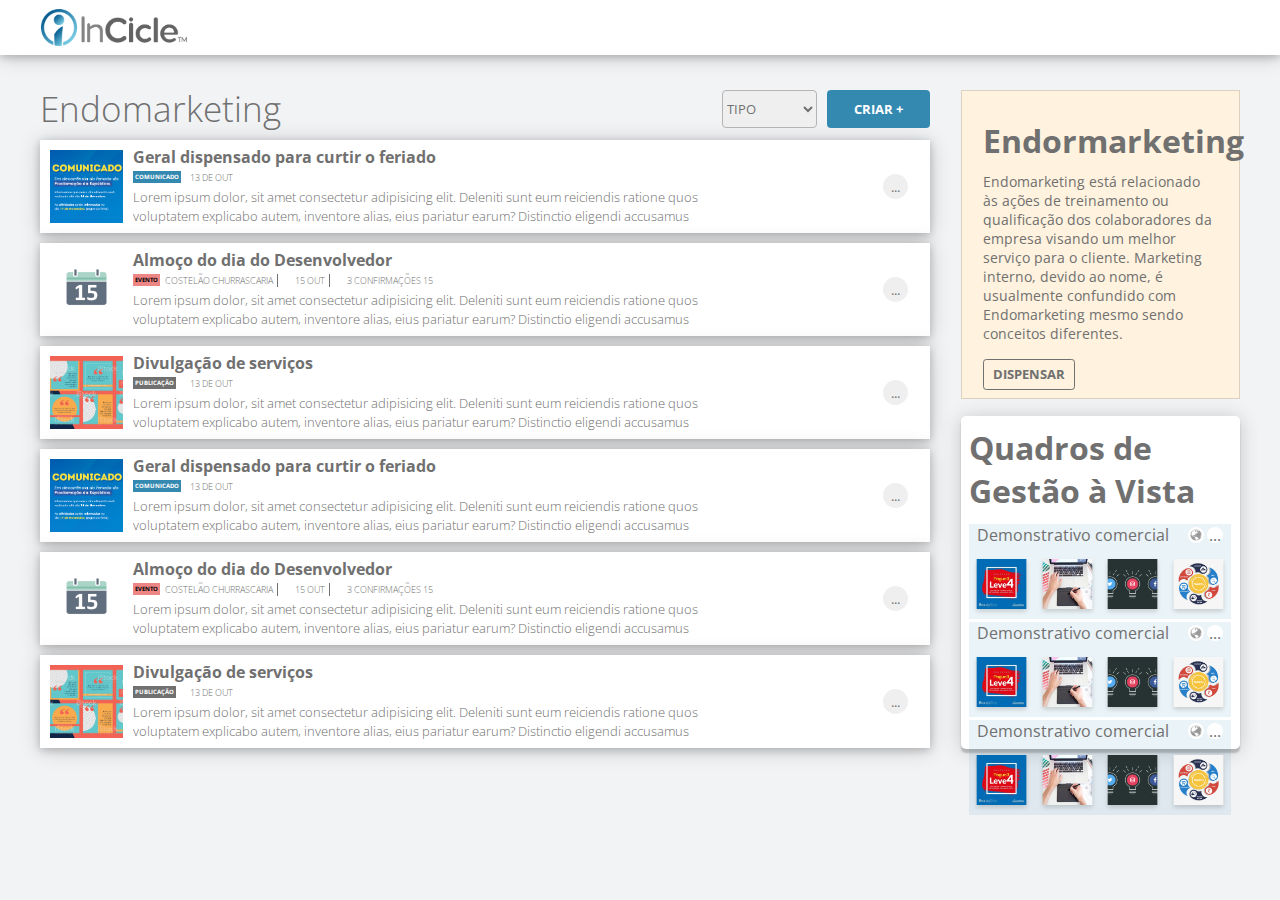
<file: src/pages/index.html>
<!DOCTYPE html>
<html lang="pt-BR">

<head>
    <meta charset="UTF-8">
    <meta http-equiv="X-UA-Compatible" content="IE=edge">
    <meta name="viewport" content="width=device-width, initial-scale=1.0">
    <link rel="stylesheet" href="../styles/index.css">
    <link rel="preconnect" href="https://fonts.googleapis.com">
    <link rel="preconnect" href="https://fonts.gstatic.com" crossorigin>
    <link href="https://fonts.googleapis.com/css2?family=Open+Sans:wght@300;400;700&display=swap" rel="stylesheet">
    <title>endomarketing</title>
</head>

<body>
    <header class="header">
        <img src="../../public/logo.png" alt="" srcset="">
    </header>

    <main id="principal">
        <section class="firstPage">
            <div class="endomarketing">
                <p class="letter">Endomarketing</p>
                <div class="propertyInside">
                    <select>
                        <option value="type">tipo</option>
                        <option value="comunication">Comunicação</option>
                        <option value="summeet">Evento</option>
                        <option value="Publication">Publicação</option>
                    </select>
                    <button class="buttonCreat">CRIAR +</button>
                </div>
            </div>
            <article class="activity">
                <ul>
                    <li class="list">
                        <span class="leftProperty">
                            <img src="../../public/img_act/1_COMUNICADO.png" alt="Comunicado" srcset="">
                            <span class="text">
                                <h1 class="title">Geral dispensado para curtir o feriado</h1>
                                <span class="comunicado">
                                    <p>Comunicado</p>
                                    <p>13 de out</p>
                                </span>
                                <p class="longtext">Lorem ipsum dolor, sit amet consectetur adipisicing elit. Deleniti
                                    sunt eum
                                    reiciendis ratione quos voluptatem explicabo autem, inventore alias, eius pariatur
                                    earum? Distinctio eligendi accusamus consectetur ducimus minus voluptas asperiores.
                                </p>
                            </span>
                        </span>
                        <span class="button">
                            <button class="more1">...</button>
                        </span>
                    </li>
                    <li class="list">
                        <span class="leftProperty">
                            <img src="../../public/img_act/2_evento.png" alt="Comunicado" srcset="">
                            <span class="text">
                                <h1 class="title">Almoço do dia do Desenvolvedor</h1>
                                <div class="Smalltext">
                                    <span class="event">
                                        <p>Evento</p>
                                        <p>COSTELÃO CHURRASCARIA</p>
                                    </span>
                                    <p>15 OUT</p>
                                    <p>3 confirmações 15</p>
                                </div>
                                <p class="longtext">Lorem ipsum dolor, sit amet consectetur adipisicing elit. Deleniti
                                    sunt eum
                                    reiciendis ratione quos voluptatem explicabo autem, inventore alias, eius pariatur
                                    earum? Distinctio eligendi accusamus consectetur ducimus minus voluptas asperiores.
                                </p>
                            </span>
                        </span>
                        <span class="button">
                            <button class="more1">...</button>
                        </span>
                    </li>
                    <li class="list">
                        <span class="leftProperty">
                            <img src="../../public/img_act/3_publicacao.png" alt="Comunicado" srcset="">
                            <span class="text">
                                <h1 class="title">Divulgação de serviços</h1>
                                <span class="publication">
                                    <p>Publicação</p>
                                    <p>13 de out</p>
                                </span>
                                <p class="longtext">Lorem ipsum dolor, sit amet consectetur adipisicing elit. Deleniti
                                    sunt eum
                                    reiciendis ratione quos voluptatem explicabo autem, inventore alias, eius pariatur
                                    earum? Distinctio eligendi accusamus consectetur ducimus minus voluptas asperiores.
                                </p>
                            </span>
                        </span>
                        <span class="button">
                            <button class="more1">...</button>
                        </span>
                    </li>
                    <li class="list">
                        <span class="leftProperty">
                            <img src="../../public/img_act/1_COMUNICADO.png" alt="Comunicado" srcset="">
                            <span class="text">
                                <h1 class="title">Geral dispensado para curtir o feriado</h1>
                                <span class="comunicado">
                                    <p>Comunicado</p>
                                    <p>13 de out</p>
                                </span>
                                <p class="longtext">Lorem ipsum dolor, sit amet consectetur adipisicing elit. Deleniti
                                    sunt eum
                                    reiciendis ratione quos voluptatem explicabo autem, inventore alias, eius pariatur
                                    earum? Distinctio eligendi accusamus consectetur ducimus minus voluptas asperiores.
                                </p>
                            </span>
                        </span>
                        <span class="button">
                            <button class="more1">...</button>
                        </span>
                    </li>
                    <li class="list">
                        <span class="leftProperty">
                            <img src="../../public/img_act/2_evento.png" alt="Comunicado" srcset="">
                            <span class="text">
                                <h1 class="title">Almoço do dia do Desenvolvedor</h1>
                                <div class="Smalltext">
                                    <span class="event">
                                        <p>Evento</p>
                                        <p>COSTELÃO CHURRASCARIA</p>
                                    </span>
                                    <p>15 OUT</p>
                                    <p>3 confirmações 15</p>
                                </div>
                                <p class="longtext">Lorem ipsum dolor, sit amet consectetur adipisicing elit. Deleniti
                                    sunt eum
                                    reiciendis ratione quos voluptatem explicabo autem, inventore alias, eius pariatur
                                    earum? Distinctio eligendi accusamus consectetur ducimus minus voluptas asperiores.
                                </p>
                            </span>
                        </span>
                        <span class="button">
                            <button class="more1">...</button>
                        </span>
                    </li>
                    <li class="list">
                        <span class="leftProperty">
                            <img src="../../public/img_act/3_publicacao.png" alt="Comunicado" srcset="">
                            <span class="text">
                                <h1 class="title">Divulgação de serviços</h1>
                                <span class="publication">
                                    <p>Publicação</p>
                                    <p>13 de out</p>
                                </span>
                                <p class="longtext">Lorem ipsum dolor, sit amet consectetur adipisicing elit. Deleniti
                                    sunt eum
                                    reiciendis ratione quos voluptatem explicabo autem, inventore alias, eius pariatur
                                    earum? Distinctio eligendi accusamus consectetur ducimus minus voluptas asperiores.
                                </p>
                            </span>
                        </span>
                        <span class="button">
                            <button class="more1">...</button>
                        </span>
                    </li>
                </ul>
            </article>
        </section>

        <aside id="secondPage">
            <article class="card">
                <h1>Endormarketing</h1>
                <p>Endomarketing está relacionado às ações de treinamento ou qualificação dos colaboradores da empresa
                    visando um melhor serviço para o cliente. Marketing interno, devido ao nome, é usualmente confundido
                    com Endomarketing mesmo sendo conceitos diferentes.</p>

                <button>dispensar</button>
            </article>
            <article class="cardManage">
                <h1 style="margin-bottom: 10px;">Quadros de Gestão à Vista</h1>
                <section class="demo">
                    <article class="imgRect">
                        <section class="demonstration">
                            <p>Demonstrativo comercial</p>
                            <span class="icon">
                                <div class="globeIcon">
                                    <img src="../../public/img_demo/globo.png" alt="globe1">
                                </div>
                                <div class="more">
                                    <p>...</p>
                                </div>
                            </span>
                        </section>
                        <section class="demoImg">
                            <img src="../../public/img_demo/a_leve4.png" alt="oferta">
                            <img src="../../public/img_demo/b_workpad.png" alt="oferta">
                            <img src="../../public/img_demo/c_Social-Media-Ideas.png" alt="oferta">
                            <img src="../../public/img_demo/d_ciclo.png" alt="oferta">
                        </section>
                    </article>
                </section>
                <section class="demo">
                    <article class="imgRect">
                        <section class="demonstration">
                            <p>Demonstrativo comercial</p>
                            <span class="icon">
                                <div class="globeIcon">
                                    <img src="../../public/img_demo/globo.png" alt="globe1">
                                </div>
                                <div class="more">
                                    <p>...</p>
                                </div>
                            </span>
                        </section>
                        <section class="demoImg">
                            <img src="../../public/img_demo/a_leve4.png" alt="oferta">
                            <img src="../../public/img_demo/b_workpad.png" alt="oferta">
                            <img src="../../public/img_demo/c_Social-Media-Ideas.png" alt="oferta">
                            <img src="../../public/img_demo/d_ciclo.png" alt="oferta">
                        </section>
                    </article>
                </section>
                <section class="demo">
                    <article class="imgRect">
                        <section class="demonstration">
                            <p>Demonstrativo comercial</p>
                            <span class="icon">
                                <div class="globeIcon">
                                    <img src="../../public/img_demo/globo.png" alt="globe1">
                                </div>
                                <div class="more">
                                    <p>...</p>
                                </div>
                            </span>
                        </section>
                        <section class="demoImg">
                            <img src="../../public/img_demo/a_leve4.png" alt="oferta">
                            <img src="../../public/img_demo/b_workpad.png" alt="oferta">
                            <img src="../../public/img_demo/c_Social-Media-Ideas.png" alt="oferta">
                            <img src="../../public/img_demo/d_ciclo.png" alt="oferta">
                        </section>
                    </article>
                </section>
            </article>
        </aside>
    </main>
</body>

</html>
</file>
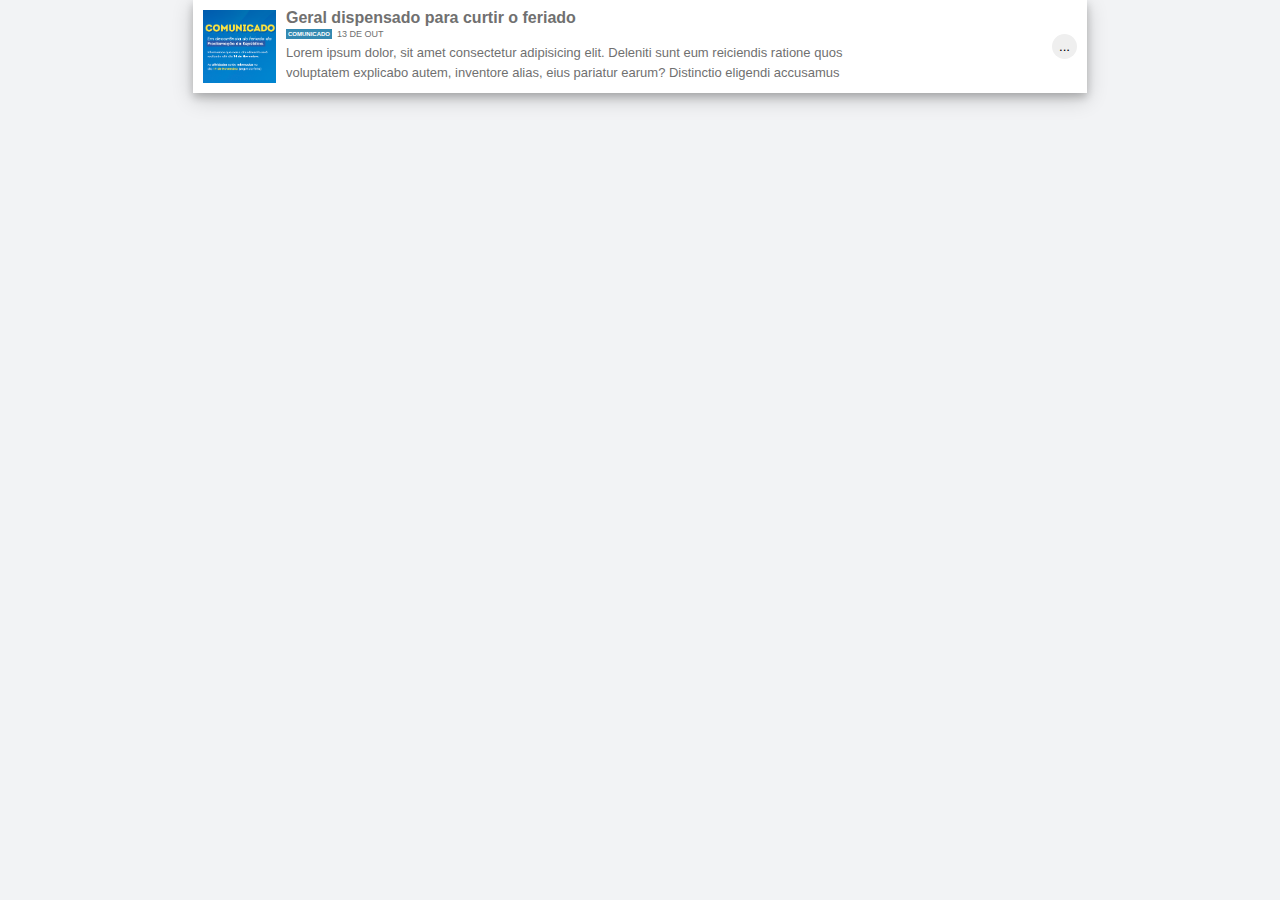
<file: src/pages/teste.html>
<!DOCTYPE html>
<html lang="en">

<head>
    <meta charset="UTF-8">
    <meta http-equiv="X-UA-Compatible" content="IE=edge">
    <meta name="viewport" content="width=device-width, initial-scale=1.0">
    <link rel="stylesheet" href="../styles/teste.css">
    <style>
        
        /* .list {
            display: flex;

            width: 894px;
            height: 36px;
        } */
        
    </style>
    <title>Document</title>
</head>

<body>
    <li class="list">
        <span class="leftProperty">
            <img src="../../public/img_act/1_COMUNICADO.png" alt="Comunicado" srcset="">
            <span class="text">
                <h1 class="title">Geral dispensado para curtir o feriado</h1>
                <span class="Smalltext comunicado">
                    <p>Comunicado</p>
                    <p>13 de out</p>
                </span>
                <p class="longtext">Lorem ipsum dolor, sit amet consectetur adipisicing elit. Deleniti sunt eum
                    reiciendis ratione quos voluptatem explicabo autem, inventore alias, eius pariatur
                    earum? Distinctio eligendi accusamus consectetur ducimus minus voluptas asperiores.
                </p>
            </span>
        </span>
        <span class="button">
            <button class="roundedbutton">...</button>
        </span>
    </li>
</body>

</html>
</file>
<file: src/styles/index.css>
*{
    margin: 0;
    padding: 0;
    box-sizing: border-box;
    font-family: 'Open Sans', sans-serif;
    color: #707070;
}

body {
    background: #F2F3F5;
    width: 100vw;
    height: 100vh;
}

.header {
    background: #fff;
    height: 3.438rem;
    
    display: flex;
    align-items: center;

    box-shadow: 0 2px 8px 0 rgba(0, 0, 0, 0.2), 0 2px 20px 0 rgba(0, 0, 0, 0.19);
}
.header img {
    width: 9.125rem;
    margin-left: 2.563rem;
}
#principal {
    display: flex;
    width: 100%;
    max-width: 75rem;
    margin: auto;
    max-height: calc(100vh - 3.438rem);
}

.firstPage {
    width: 55.875em;
    height: 38.875em;
}

.firstPage .endomarketing {
    margin: 1.875em auto 0.5em;
    display: flex;
    justify-content: space-between;
}

.firstPage .endomarketing .letter {
    font: 300 2.188em 'open sans', sans-serif;
}

.firstPage .endomarketing .propertyInside {
    display: flex;
    align-items: center;
    justify-content: space-between;

    width: 13rem;
    
}

.firstPage .endomarketing .propertyInside select {
    width: 5.938rem;
    height: 2.375rem;
    border-radius: 0.25rem;
    text-transform: uppercase;
    border: 1px solid #B4B4B4;
}

.firstPage .endomarketing .propertyInside .buttonCreat {
    width: 6.438rem;
    height: 2.375rem;

    border-radius: 0.25rem;
    border: none;
    background: #3489B1;
    color: #fff;
    font-weight: 700;
    transition: 800ms;

}

.firstPage .endomarketing .propertyInside .buttonCreat:hover {
    background: #125e81;
}

.firstPage .endomarketing .propertyInside .buttonCreat, select {
    cursor: pointer;
}

.activity .list + .list {
    margin-top: 0.625rem;
}

.activity .list {
    display: grid;
    grid-template-columns: 43.75rem 4.375rem;
    margin: auto;
    justify-content: space-between;

    max-width: 55.875rem;
    height: 5.813rem;

    background: #fff;
    box-shadow: 0 0.125rem 0.5rem 0 rgba(0, 0, 0, 0.2), 0 0.125rem 1.25rem 0 rgba(0, 0, 0, 0.19);

    color: #707070;
}
.activity .list .leftProperty {
    display: flex;
    align-items: center;
    justify-content: center;
} 
.activity .leftProperty img {
    width: 4.563rem;
    height: 4.563rem;
    margin: 0 0.625rem;
}
.activity .leftProperty .title {
    font: 700 1em 'open sans', sans-serif;
}
.list .leftProperty .Smalltext {
    display: flex;
    align-items: center;
    text-transform: uppercase;
    font: 300 0.563em 'open sans', sans-serif;
    margin: 0.188rem 0 0.25rem 0;
    width: 300px;
    justify-content: space-between;
}

.list .text .comunicado, .text .publication {
    display: flex;
    align-items: center;
    text-transform: uppercase;
    font: 300 0.563em 'open sans', sans-serif;
    margin: 0.188rem 0 0.25rem 0;
    width: 100px;
    justify-content: space-between;
}

.list .text .comunicado p:first-child {
    background: #3489B1;
    font: 700 0.375em 'open sans', sans-serif;
    color: #fff;
    padding: 0.125rem;
    margin-right: 0.313rem;
    
}

.list .text .publication p:first-child {
    background: #707070;
    font: 700 0.375em 'open sans', sans-serif;
    color: #fff;
    padding: 0.125rem;
    margin-right: 0.313rem;

}
.list .text .Smalltext .event {
    display: flex;
    align-items: center;
}
.list .text .Smalltext .event p:first-child {
    background: #EE8686;
    font: 700 0.375rem 'open sans', sans-serif;
    color: #000;
    padding: 0.125rem;
    margin-right: 0.313rem;
}

.list .Smalltext p:nth-child(2) {
    border-right: 1px solid #707070;
    padding-right: 4px;
}

.list .leftProperty .longtext {
    font: 300 13px/100% 'open sans', sans-serif;
    overflow: hidden;
    text-overflow: clip ellipsis;
    line-height: 1.5;
    height: 2.5rem;

}
.list .button {
    display: flex;
    align-items: center;
    justify-content: center;
    margin: auto;
}

.list .button .more1 {
    width: 1.563rem;
    height: 1.563rem;
    margin: 0 10px;

    border: none;
    border-radius: 1.563rem;
    transition: 800ms;
}

.list .button .more1:hover {
    background: #302b2b;
}

/*Aside: lado direito em tela cheia*/

#secondPage .card {
    width: 17.438rem;
    height: 19.313rem;
    margin: 2.188em auto 1.063em 1.938em;
    background-color: #FFF2DE;
    border: 1px solid #DCD1C0;
    padding: 1.75em 1.313em;
}
#secondPage .card p {
    font-size: 0.875em;
    margin-top: 0.625rem;
}

#secondPage .card button {
    width: 7.063em;
    height: 2.375em;
    border: 1px solid #707070;
    border-radius: 0.25em;
    text-transform: uppercase;
    font: 700 0.813rem 'open sans', sans-serif;
    background: none;
    margin-top: 1rem;
    margin-bottom: 1.875rem;
    transition: 800ms;
}

#secondPage .card button:hover {
    background: #bebebc;
}
#secondPage .cardManage {
    width: 17.438rem;
    height: 20.813rem;
    margin: 1.063rem auto 1.188rem 1.938rem;
    background: #fff;
    border-radius: 0.313rem;
    padding: 0.625rem 0.5rem;
    box-shadow: 0 0.25rem 0.125rem 0 rgba(0, 0, 0, 0.2), 0 0.125rem 1.25rem 0 rgba(0, 0, 0, 0.19);
}

#secondPage .imgRect {
    background: rgba(52, 137, 177, 0.1);
    margin: 12px auto;
}

#secondPage .demo {
    width: 16.375em;
    height: 5.375em;
}
#secondPage .demo + .demo {
    margin-top: 0.406rem;
}

#secondPage .demonstration {
    display: flex;
    flex-direction: row;
    justify-content: space-between;
    align-items: center;

    margin: 0.5rem;
}

#secondPage .icon {
    display: flex;
    width: 2.188rem;
    justify-content: space-between;
}

#secondPage .globeIcon, .more {
    width: 1rem;
    height: 1rem;
    border-radius: 1rem;
    background: #fff;
    display: flex;
    flex-direction: row;
    align-items: center;
    justify-content: center;
}

#secondPage .globeIcon img {
    width: 0.75rem;
    height: 0.75rem;
}

#secondPage .demoImg {
    display: flex;
    flex-direction: row;
    justify-content: space-between;
}

#secondPage .demoImg img {
    width: 4.063rem;
    height: 4.063rem;
    transition: 800ms;
}

#secondPage .demoImg img:hover {
    background: #125e81;
}

@media (max-width: 60em) {
    body {
        display: grid;
        grid-template-rows: 3.438rem auto;
    }
    #principal {
        display: grid;
        grid-template-rows: auto auto;

        width: 100%;
        height: 100%;
    }
    .firstPage {
        width: 95%;
        height: 100%;
        margin: auto;
    }

    .firstPage .list .leftProperty .letter {
        font-size: 1vw;
    }
    #secondPage {
        display: grid;
        grid-template-columns: 1fr 1fr;
        place-content: center center;

        height: 279px;

        margin-top: 1em;
    }

    #secondPage .card, #secondPage .cardManage {
        width: 90%;
        height: 80%;
        margin: auto;
    }
    #secondPage .cardManage {
        overflow: scroll;
    }

    .demo {
        width: 100%;
    }

}

@media (max-width: 45em) {
    body {
        display: grid;
        grid-template-rows: 3.438rem auto;
    }
    #principal {
        display: grid;
        grid-template-rows: auto auto;

        width: 100%;
        height: 100%;
    }
    .firstPage {
        width: 100%;
        height: 100%;
        margin: auto;
    }

    .firstPage .list .leftProperty .letter {
        font-size: 1vw;
    }
    #secondPage {
        display: grid;
        grid-template-columns: 1fr 1fr;
        place-content: center center;

        height: 279px;
        width: 100%;

        margin-top: 1em;
    }

    #secondPage .card, #secondPage .cardManage {
        width: 90%;
        height: 80%;
        margin: auto;
    }
    #secondPage .cardManage {
        overflow: scroll;
    }
    .demo {
        width: 100%;
    }

}
</file>
<file: src/styles/teste.css>
:root {
    --main-text-color: #707070;
    --primary-color: #f2f3f5;
    --secondary-color: #fff;
    --thirsty-color: #FFF2DE;
}
* {
    margin: 0;
    padding: 0;
    box-sizing: border-box;
    font-family: 'open sans', sans-serif;
}

body {
    background: #F2F3F5;
}

.list {
    display: grid;
    grid-template-columns: 700px 70px;
    margin: auto;
    justify-content: space-between;

    max-width: 894px;
    height: 93px;

    background: #fff;
    box-shadow: 0 4px 8px 0 rgba(0, 0, 0, 0.2), 0 6px 20px 0 rgba(0, 0, 0, 0.19);

    color: #707070;
}
.leftProperty {
    display: flex;
    align-items: center;
    justify-content: center;
} 
.leftProperty img {
    width: 73px;
    height: 73px;
    margin: 0 10px;
}
.title {
    font: 700 16px/100% 'open sans', sans-serif;
}
.Smalltext {
    display: flex;
    align-items: center;
    text-transform: uppercase;
    font: 300 9px/100% 'open sans', sans-serif;
    margin: 3px 0 4px 0;
}

.comunicado p:first-child {
    background: #3489B1;
    font: 700 6px 'open sans', sans-serif;
    color: #fff;
    padding: 2px;
    margin-right: 5px;
}
.longtext {
    font: 300 13px/100% 'open sans', sans-serif;
    /* white-space: nowrap; */
    overflow: hidden;
    text-overflow: clip ellipsis;
    text-overflow: "..." "...";
    line-height: 1.5;
    height: 40px;

}
.button {
    display: flex;
    align-items: center;
    justify-content: flex-end;
}

.button .roundedbutton {
    width: 25px;
    height: 25px;
    margin: 0 10px;

    text-align: center;
    border: none;
    border-radius: 25px;
}
</file>
